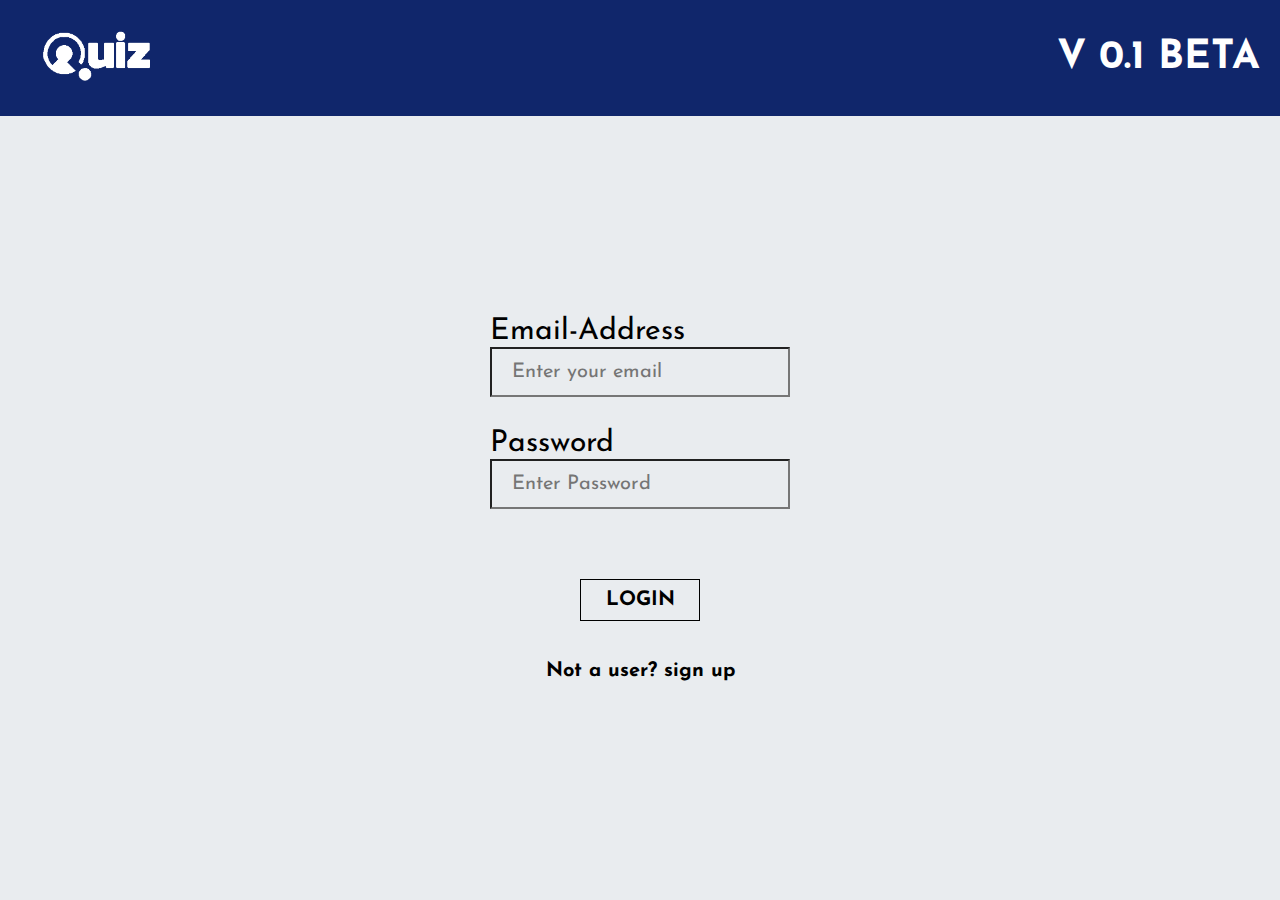
<file: index.html>
<!DOCTYPE html>
<html lang="en">

<head>
    <meta charset="UTF-8">
    <meta http-equiv="X-UA-Compatible" content="IE=edge">
    <meta name="viewport" content="width=device-width, initial-scale=1.0">
    <link rel="preconnect" href="https://fonts.googleapis.com">
    <link rel="preconnect" href="https://fonts.gstatic.com" crossorigin>
    <link
        href="https://fonts.googleapis.com/css2?family=Josefin+Sans:wght@200;300&family=Open+Sans&family=Poppins:wght@300;600&family=Roboto:wght@400;700;900&family=Rubik+Glitch&family=Rubik+Wet+Paint&display=swap"
        rel="stylesheet">
    <title>Welcome to Quiz App</title>
    <link rel="stylesheet" href="style.css">
    <style>
        h2{
            background-color: rgb(255, 58, 58);
            color: #ffff;
            font-size: 2rem;
            text-align: center;
            width: 25%;
        }
        .h2{
            display: flex;
            justify-content: center;
            position: relative;
            top: 15rem;
        }
    </style>
</head>

<body>
    <div class="container">
        <div class="nav-bar">
            <img src="images/logog.png" alt="logo-image" id="logo">
            <h1>V 0.1 BETA</h1>
        </div>
        <div class="sign-in">
            <div class="h2">
                <h2 id="h2"></h2>
            </div>
            <form action="app.js">
                <label> Email-Address <br>
                    <input id="emaill" type="email" name="email" placeholder="Enter your email">
                </label> <br>
                <label>Password <br>
                    <input type="password" name="password" id="passwordd" placeholder="Enter Password">
                </label>
            </form>
            <div class="button">
                <button onclick="quizz()" id="login">LOGIN</button>
                <a href="signup.html">Not a user? sign up</a>
            </div>
        </div>
    </div>



    <script>
        var heading02 = document.querySelector("#h2");
        var fileEmail = document.querySelector("#emaill");
        var filePass = document.querySelector("#passwordd");
        function quizz() {
            var email = localStorage.getItem("email");
            var password = localStorage.getItem("password");
            if (fileEmail.value === email && filePass.value === password) {
                location.href = "http://127.0.0.1:5500/quiz.html"
            }
            else{
                heading02.style.padding = "1rem";
            heading02.innerHTML ="YOUR EMAIL PASSWORD IS NOT CORRECT" ;
            setTimeout(function clearr(){
                heading02.style.padding = "0rem";
                heading02.innerHTML = "";
            },2000)
            }
        }
    </script>
</body>

</html>
</file>
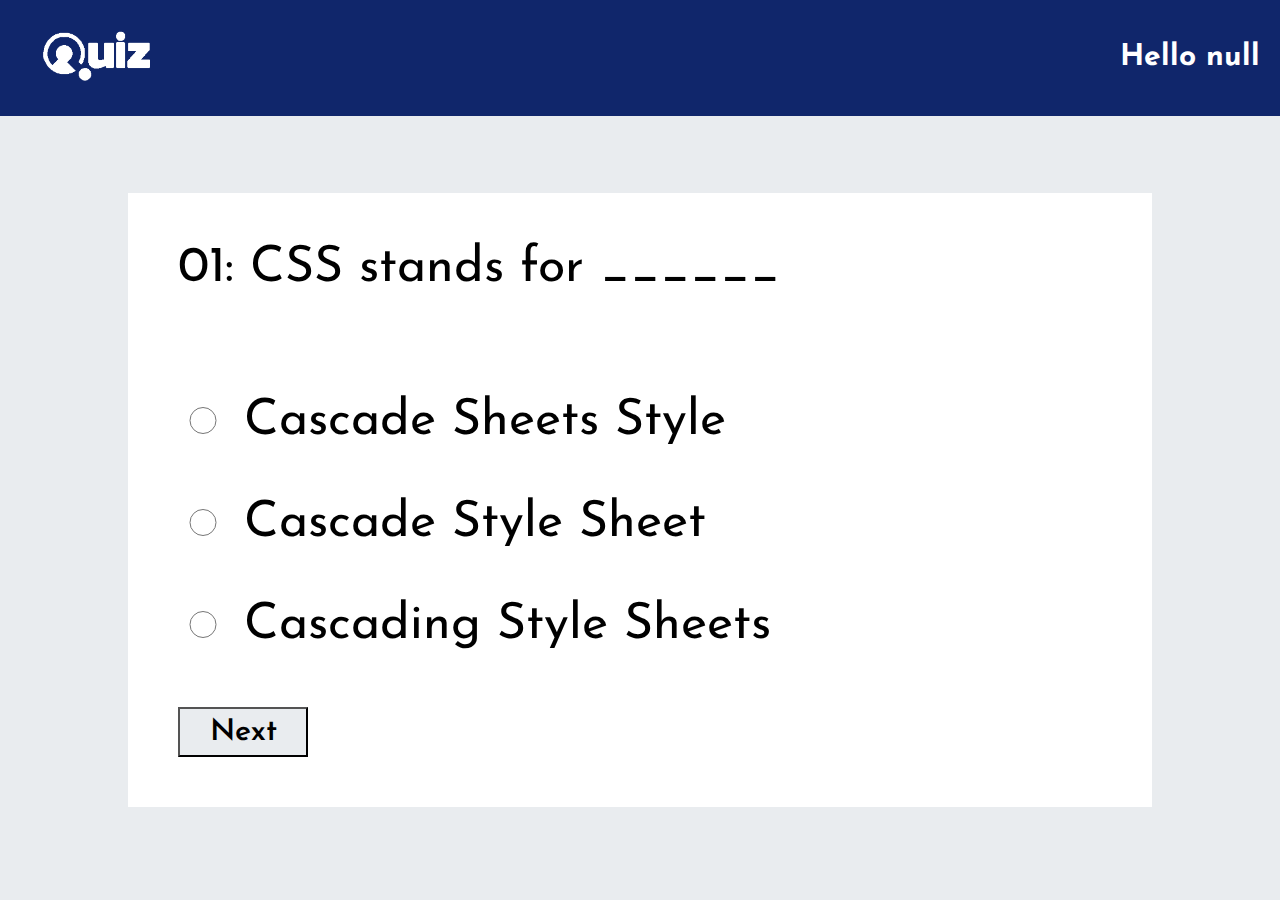
<file: cssq.html>
<!DOCTYPE html>
<html lang="en">

<head>
    <meta charset="UTF-8">
    <meta http-equiv="X-UA-Compatible" content="IE=edge">
    <meta name="viewport" content="width=device-width, initial-scale=1.0">
    <title>CSS Quiz</title>
    <link rel="preconnect" href="https://fonts.googleapis.com">
    <link rel="preconnect" href="https://fonts.gstatic.com" crossorigin>
    <link
        href="https://fonts.googleapis.com/css2?family=Josefin+Sans:wght@200;300&family=Open+Sans&family=Poppins:wght@300;600&family=Roboto:wght@400;700;900&family=Rubik+Glitch&family=Rubik+Wet+Paint&display=swap"
        rel="stylesheet">
    <link rel="stylesheet" href="htmlq.css">
</head>

<body>
    <div class="container">
        <div class="nav-bar">
            <img src="images/logog.png" alt="logo-image" id="logo">
            <h1 id="head"></h1>
        </div>
        <div class="questions">
            <div class="masla">
                <p id="question">01 : What is the full form of html and css and javascript?</p><br><br>
                <input class="input" type="radio" id="answer-01"  value="hyper text markeup" name="answerss">
                <label for="answer-01" id="option-01" >hyper text markeup</label><br><br>
                <input class="input" type="radio" id="answer-02" value="hyper text my language" name="answerss">
                <label for="answer-02" id="option-02" >hyper text my language</label><br><br>
                <input class="input" type="radio" id="answer-03" value="yes language" name="answerss">
                <label for="answer-03" id="option-03">yes language</label><br><br>
                <button class="mall">Next</button>
            </div>
        </div>
    </div>
    <script src="cssq.js"></script>
</body>

</html>
</file>
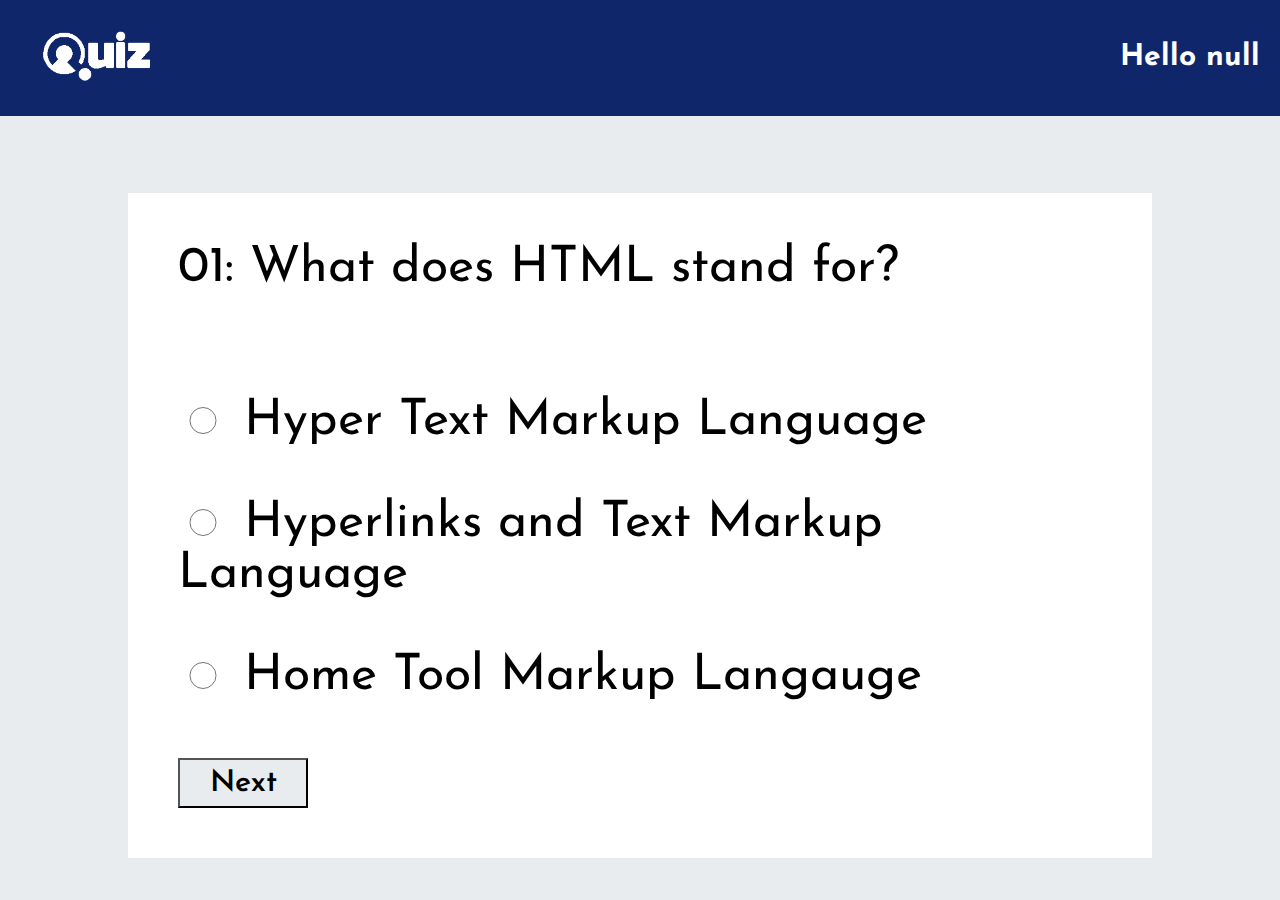
<file: htmlq.html>
<!DOCTYPE html>
<html lang="en">

<head>
    <meta charset="UTF-8">
    <meta http-equiv="X-UA-Compatible" content="IE=edge">
    <meta name="viewport" content="width=device-width, initial-scale=1.0">
    <title>Html Quiz</title>
    <link rel="preconnect" href="https://fonts.googleapis.com">
    <link rel="preconnect" href="https://fonts.gstatic.com" crossorigin>
    <link
        href="https://fonts.googleapis.com/css2?family=Josefin+Sans:wght@200;300&family=Open+Sans&family=Poppins:wght@300;600&family=Roboto:wght@400;700;900&family=Rubik+Glitch&family=Rubik+Wet+Paint&display=swap"
        rel="stylesheet">
    <link rel="stylesheet" href="htmlq.css">
</head>

<body>
    <div class="container">
        <div class="nav-bar">
            <img src="images/logog.png" alt="logo-image" id="logo">
            <h1 id="head"></h1>
        </div>
        <div class="questions">
            <div class="masla">
                <p id="question">01 : What is the full form of html and css and javascript?</p><br><br>
                <input class="input" type="radio" id="answer-01"  value="hyper text markeup" name="answerss">
                <label for="answer-01" id="option-01" >hyper text markeup</label><br><br>
                <input class="input" type="radio" id="answer-02" value="hyper text my language" name="answerss">
                <label for="answer-02" id="option-02" >hyper text my language</label><br><br>
                <input class="input" type="radio" id="answer-03" value="yes language" name="answerss">
                <label for="answer-03" id="option-03">yes language</label><br><br>
                <button class="mall">Next</button>
            </div>
        </div>
    </div>
    <script src="htmlq.js"></script>
</body>

</html>
</file>
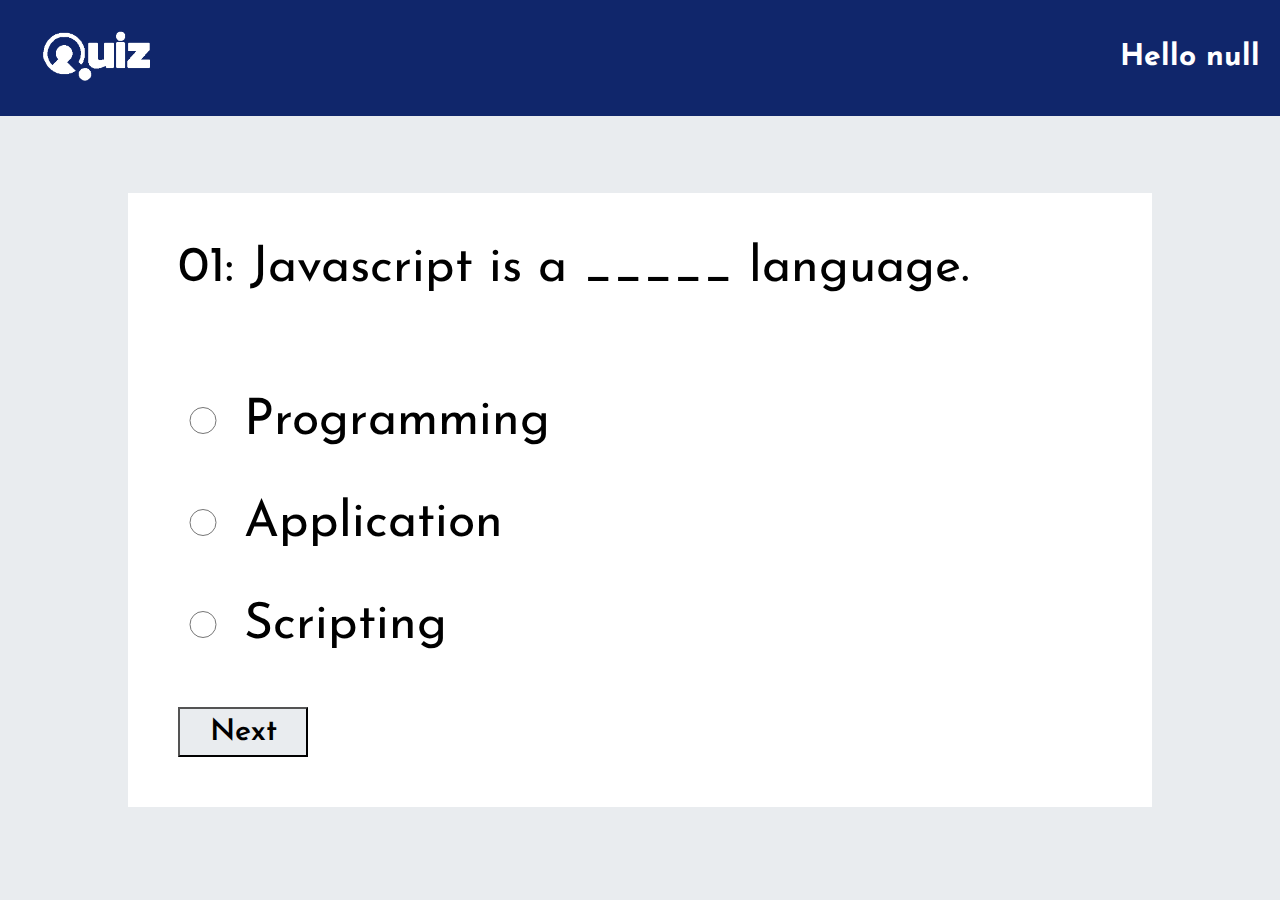
<file: jsq.html>
<!DOCTYPE html>
<html lang="en">

<head>
    <meta charset="UTF-8">
    <meta http-equiv="X-UA-Compatible" content="IE=edge">
    <meta name="viewport" content="width=device-width, initial-scale=1.0">
    <title>JS Quiz</title>
    <link rel="preconnect" href="https://fonts.googleapis.com">
    <link rel="preconnect" href="https://fonts.gstatic.com" crossorigin>
    <link
        href="https://fonts.googleapis.com/css2?family=Josefin+Sans:wght@200;300&family=Open+Sans&family=Poppins:wght@300;600&family=Roboto:wght@400;700;900&family=Rubik+Glitch&family=Rubik+Wet+Paint&display=swap"
        rel="stylesheet">
    <link rel="stylesheet" href="htmlq.css">
</head>

<body>
    <div class="container">
        <div class="nav-bar">
            <img src="images/logog.png" alt="logo-image" id="logo">
            <h1 id="head"></h1>
        </div>
        <div class="questions">
            <div class="masla">
                <p id="question">01 : What is the full form of html and css and javascript?</p><br><br>
                <input class="input" type="radio" id="answer-01"  value="hyper text markeup" name="answerss">
                <label for="answer-01" id="option-01" >hyper text markeup</label><br><br>
                <input class="input" type="radio" id="answer-02" value="hyper text my language" name="answerss">
                <label for="answer-02" id="option-02" >hyper text my language</label><br><br>
                <input class="input" type="radio" id="answer-03" value="yes language" name="answerss">
                <label for="answer-03" id="option-03">yes language</label><br><br>
                <button class="mall">Next</button>
            </div>
        </div>
    </div>
    <script src="jsq.js"></script>
</body>

</html>
</file>
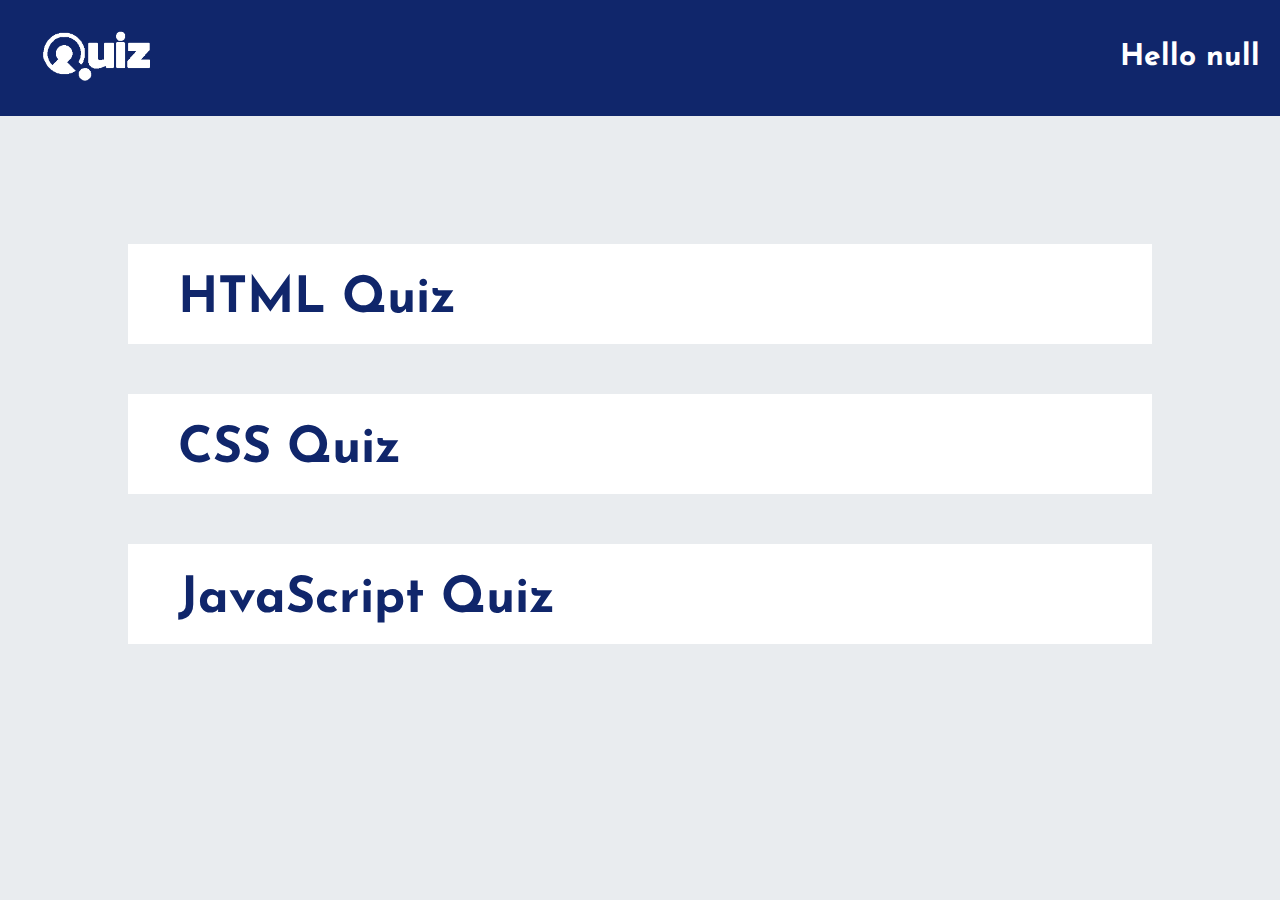
<file: quiz.html>
<!DOCTYPE html>
<html lang="en">

<head>
    <meta charset="UTF-8">
    <meta http-equiv="X-UA-Compatible" content="IE=edge">
    <meta name="viewport" content="width=device-width, initial-scale=1.0">
    <title>quiz</title>
    <link rel="preconnect" href="https://fonts.googleapis.com">
    <link rel="preconnect" href="https://fonts.gstatic.com" crossorigin>
    <link
        href="https://fonts.googleapis.com/css2?family=Josefin+Sans:wght@200;300&family=Open+Sans&family=Poppins:wght@300;600&family=Roboto:wght@400;700;900&family=Rubik+Glitch&family=Rubik+Wet+Paint&display=swap"
        rel="stylesheet">
    <link rel="stylesheet" href="quiz.css">
</head>

<body>
    <div class="container">
        <div class="nav-bar">
            <img src="images/logog.png" alt="logo-image" id="logo">
            <h1 id="head"></h1>
        </div>
        <div class="quiz-selection">
            <div class="html">
                <h1><a href="htmlq.html">HTML Quiz</a></h1>
            </div>
            <div class="css">
                <h1><a href="cssq.html">CSS Quiz</a></h1>
            </div>
            <div class="js">
                <h1><a href="jsq.html">JavaScript Quiz</a></h1>
            </div>
        </div>
    </div>

    <script>
        var h1 = document.querySelector("#head");
        h1.innerHTML ="Hello " + localStorage.getItem("FirstName");
    </script>
</body>

</html>
</file>
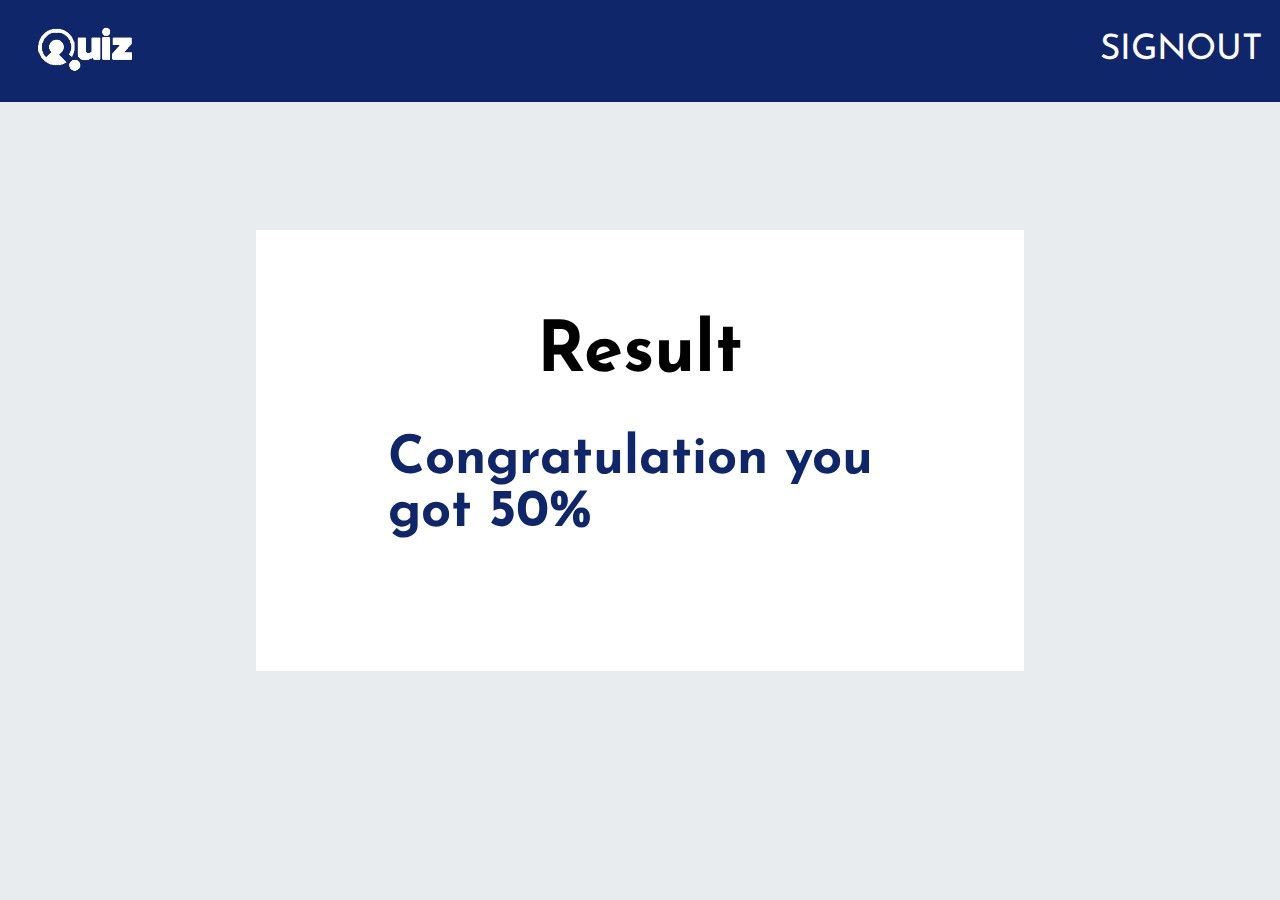
<file: result.html>
<!DOCTYPE html>
<html lang="en">

<head>
    <meta charset="UTF-8">
    <meta http-equiv="X-UA-Compatible" content="IE=edge">
    <meta name="viewport" content="width=device-width, initial-scale=1.0">
    <link rel="preconnect" href="https://fonts.googleapis.com">
    <link rel="preconnect" href="https://fonts.gstatic.com" crossorigin>
    <link
        href="https://fonts.googleapis.com/css2?family=Josefin+Sans:wght@200;300&family=Open+Sans&family=Poppins:wght@300;600&family=Roboto:wght@400;700;900&family=Rubik+Glitch&family=Rubik+Wet+Paint&display=swap"
        rel="stylesheet">
    <title>Result</title>
    <style>
        * {
            margin: 0;
            padding: 0;
            box-sizing: border-box;
            font-family: 'Josefin Sans', sans-serif;
            background-color: #e9ecef;
        }

        .container {
            background-color: #e9ecef;

        }

        html {
            font-size: 62.5%;
        }

        .nav-bar {
            background-color: #10266b;
            display: flex;
            justify-content: space-between;
            align-items: center;
        }

        #logo {
            width: 20rem;
            background-color: #10266b;
        }

        .nav-bar>a {
            color: #ffff;
            text-decoration: none;
            font-size: 4rem;
            padding-right: 2rem;
            background-color: #10266b;
        }
        .nav-bar>a:hover{
            font-weight: 1000;
        }
        .result>h2{
            font-size: 8rem;
            color: black;
            background-color: #ffff;
        }
        .result>h3{
            font-size: 6rem;
            color: #10266b;
            font-weight: bolder;
            padding: 5rem;
            background-color: #ffff;
        }
        .result{
            background-color: #ffff;
            width: 60%;
            display: flex;
            justify-content: center;
            flex-direction: column;
            align-items: center;
            padding: 10rem;
        }
        .divresult{
            display: flex;
            justify-content: center;
            align-items: center;
            margin-top: 10%;
        }
        @media(max-width:1353px){
            html{
                font-size: 55%;
            }
            .nav-bar>a{
                font-size: 4rem;
            }
        }
        @media(max-width:1055px){
            html{
                font-size: 40%;
            }
            .nav-bar>a{
                font-size: 4rem;
            }
            .divresult{
                margin-top: 20%;
            }
        }
        @media(max-width:655px){
            html{
                font-size: 30%;
            }
            .nav-bar>a{
                font-size: 4rem;
            }
            .divresult{
                margin-top: 35%;
            }
        }
        @media(max-width:445px){
            html{
                font-size: 25%;
            }
            .nav-bar>a{
                font-size: 4rem;
            }
            .divresult{
                margin-top: 55%;
            }
        }
        @media(max-width:363px){
            html{
                font-size: 20%;
            }
            .nav-bar>a{
                font-size: 4rem;
            }
            .divresult{
                margin-top: 65%;
            }
        }
    </style>
</head>

<body>
    <div class="container">
        <div class="nav-bar">
            <img src="images/logog.png" alt="logo-image" id="logo">
            <a href="index.html">SIGNOUT</a>
        </div>
        <div class="divresult">
            <div class="result">
                <h2>Result</h2>
                <h3 id="result">Congratulation you got 50%</h3>
            </div>
        </div>
    </div>



    <script>
        var headRes = document.querySelector("#result")
        var totalQuestions = localStorage.getItem("total-Question");
        var score = localStorage.getItem("score");

        var percentage = score/totalQuestions*100;

        if(percentage<=50){
            headRes.innerHTML = "Sorry you got " + percentage +"% and you are not selected"
        }
        else if(percentage<70){
            headRes.innerHTML = "You got " + percentage +"% you are promoted";
        }
        else if(percentage>70){
            headRes.innerHTML = "Congratulations you got " + percentage +"%";
        }
    </script>
</body>

</html>
</file>
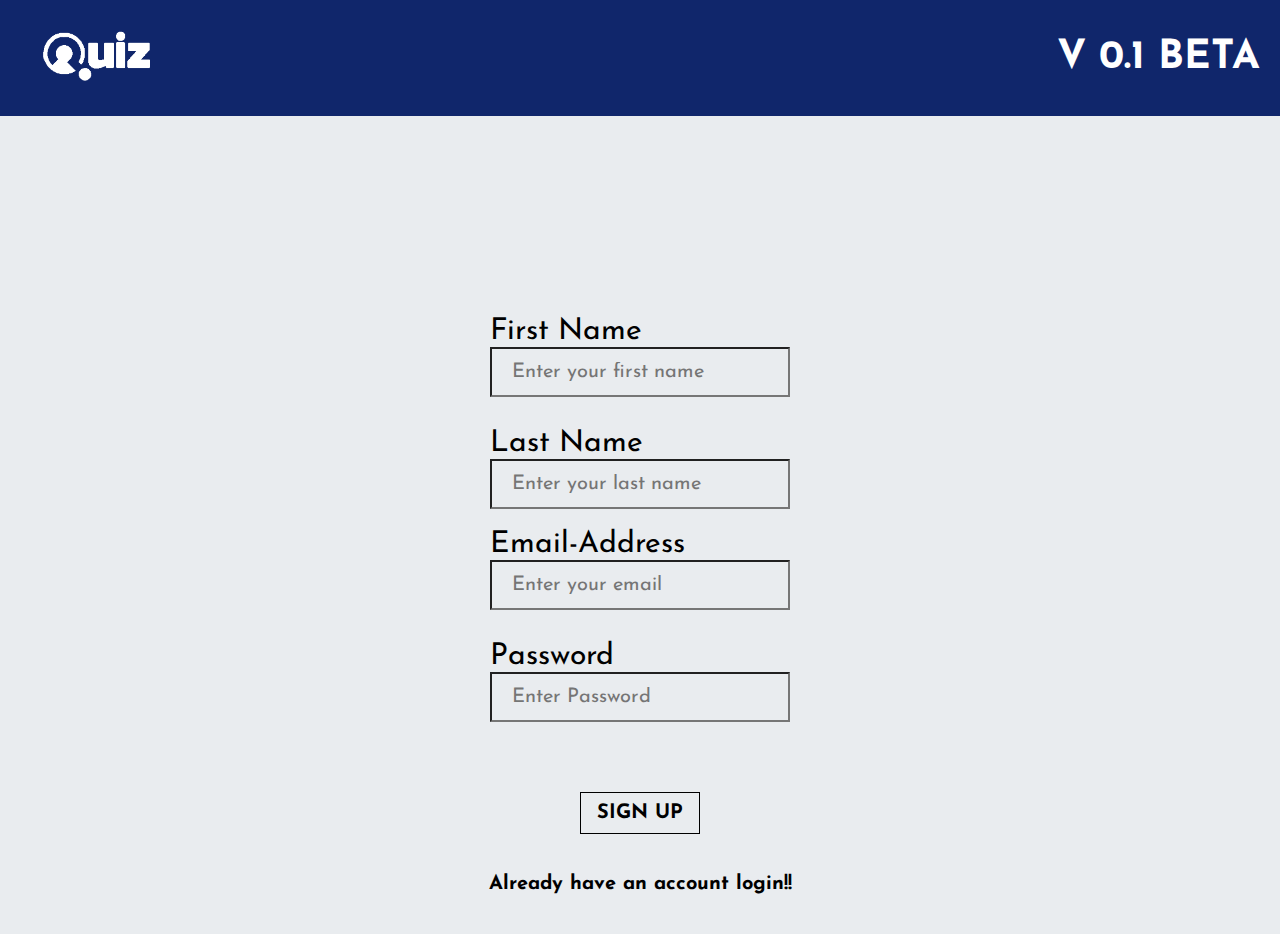
<file: signup.html>
<!DOCTYPE html>
<html lang="en">

<head>
    <meta charset="UTF-8">
    <meta http-equiv="X-UA-Compatible" content="IE=edge">
    <meta name="viewport" content="width=device-width, initial-scale=1.0">
    <link rel="preconnect" href="https://fonts.googleapis.com">
    <link rel="preconnect" href="https://fonts.gstatic.com" crossorigin>
    <link
        href="https://fonts.googleapis.com/css2?family=Josefin+Sans:wght@200;300&family=Open+Sans&family=Poppins:wght@300;600&family=Roboto:wght@400;700;900&family=Rubik+Glitch&family=Rubik+Wet+Paint&display=swap"
        rel="stylesheet">
    <title>Welcome to Quiz App</title>
    <link rel="stylesheet" href="style.css">
    <style>
        h2{
            background-color: rgb(255, 58, 58);
            color: #ffff;
            font-size: 2rem;
            text-align: center;
            width: 25%;
        }
        .h2{
            display: flex;
            justify-content: center;
            position: relative;
            top: 15rem;
        }
    </style>
</head>

<body>
    <div class="container">
        <div class="nav-bar">
            <img src="images/logog.png" alt="logo-image" id="logo">
            <h1>V 0.1 BETA</h1>
        </div>
        <div class="sign-in">
            <div class="h2">
                <h2 id="h2"></h2>
            </div>
            <form action="app.js">
                <label> First Name <br>
                    <input id="firstname" type="text" name="first-name" placeholder="Enter your first name" required >
                </label> <br>
                <label>Last Name <br>
                    <input id="lastname" type="text" name="last-name" placeholder="Enter your last name">
                </label>
                <label> Email-Address <br>
                    <input id="email" type="email" name="email" placeholder="Enter your email" >
                </label> <br>
                <label>Password <br>
                    <input id="password" type="password" name="password" placeholder="Enter Password">
                </label>
            </form>
            <div class="button">
                <button onclick="local()" id="login">SIGN UP</button> 
                <a href="index.html">Already have an account login!!</a>
            </div>
        </div>
    </div>



    <script>
        var heading02 = document.querySelector("#h2");
        var firstName = document.querySelector("#firstname");
        var lastName = document.querySelector("#lastname")
        var emaill = document.querySelector("#email");
        var password = document.querySelector("#password");
        function local(){
           var mail01 = localStorage.setItem("email" , emaill.value);
           var pass01 =  localStorage.setItem("password" , password.value);

           if(firstName.value === "" && lastName.value === "" && emaill.value === "" && password.value === ""){
            heading02.style.padding = "1rem";
            heading02.innerHTML ="PLEASE FILL THE FORM CORRECTLY" ;
            setTimeout(function clearr(){
                heading02.style.padding = "0rem";
                heading02.innerHTML = "";
            },2000)
           }
           else{
            location.href = 'http://127.0.0.1:5500/index.html'
           }

        }
    </script>
</body>

</html>
</file>
<file: style.css>
*{
    margin: 0;
    padding: 0;
    box-sizing: border-box;
    font-family: 'Josefin Sans', sans-serif;
    background-color: #e9ecef;
}
.container{
    background-color: #e9ecef;

}
html{
    font-size: 62.5%;
}
.nav-bar{
    background-color: #10266b;
    display: flex;
    justify-content: space-between;
    align-items: center;
}
#logo{
    width: 20rem;
    background-color: #10266b;
}
.nav-bar>H1{
    color: #ffff;
    font-size: 4rem;
    padding-right: 2rem;
    background-color: #10266b;
}
.signin{

}
form>label{
    font-size: 3rem;
    margin-bottom: 2rem;   
}
input{
    width: 30rem;
    height: 5rem;
    font-size: 2rem;
    padding-left: 1rem;
}
::-webkit-input-placeholder{
    font-size: 2rem;
    padding-left: 1rem;
}
#login{
    font-size: 2rem;
    font-weight: 900;
    padding: 1rem;
    width: 12rem;
    border: 1px solid black;
}
.button{
    margin-top: 5rem;
    display: flex;
    flex-direction: column;
    justify-content: center;
    align-items: center;
}
form{
    display: flex;
    flex-direction: column;
    justify-content: center;
    align-items: center;
    margin-top: 20rem;
}
#login:hover{
    color: #ffff;
    background-color: #10266b;
}
.button>a{
    font-size: 2rem;
    font-weight: bolder;
    text-decoration: none;
    color: black;
    padding: 4rem;
}
.button>a:hover{
    color: #10266b;
}
@media(max-width:983px){
    html{
        font-size: 50%;
    }
}
@media(max-width:445px){
    html{
        font-size: 40%;
    }
    .nav-bar>a{
        font-size: 3rem;
    }
}
@media(max-width:227px){
    html{
        font-size: 35%;
    }
    .nav-bar>a{
        font-size: 2rem;
    }
}
</file>
<file: htmlq.css>
*{
    margin: 0;
    padding: 0;
    box-sizing: border-box;
    font-family: 'Josefin Sans', sans-serif;
    background-color: #e9ecef;
}
.container{
    background-color: #e9ecef;
}
html{
    font-size: 62.5%;
}
.nav-bar{
    background-color: #10266b;
    display: flex;
    justify-content: space-between;
    align-items: center;
}
#logo{
    width: 20rem;
    background-color: #10266b;
}
.nav-bar>h1 {
    color: #ffff;
    font-size: 3rem;
    padding-right: 2rem;
    background-color: #10266b;
    text-decoration: none;
}
.nav-bar>h1:hover{
    font-weight: 1000;
}
.questions{
    display: flex;
    justify-content:center ;
    margin-top: 6%;
}
.masla{
    font-size: 5rem;
    background-color: #ffff;
    width: 80%;
    padding: 5rem;
    text-align: start;
}
.masla>label{
    padding-bottom: 5rem;
    background-color: #ffff;
}
.masla>input{
    width: 5rem;
    height: 2em;
}
.masla>p{
    background-color: #ffff;
}
button{
    font-size: 3rem;
    width: 13rem;
    height: 5rem;
    font-weight: 600;
}
button:hover{
    background-color: #10266b;
    color: #ffff;
}
.button{
    background-color: #ffff;
    display: flex;
    justify-content: start;
}
@media(max-width:1252px){
    html{
        font-size: 60%;
    }
    .nav-bar>h1{
        font-size: 3rem;
    }
}
@media(max-width:1205px){
    html{
        font-size: 55%;
    }
    .nav-bar>h1{
        font-size: 3rem;
    }
}
@media(max-width:877px){
    html{
        font-size: 40%;
    }
    .nav-bar>h1{
        font-size: 3rem;
    }
    .questions{
        margin-top: 20%;
    }
}
@media(max-width:655px){
    html{
        font-size: 32%;
    }
    .nav-bar>h1{
        font-size: 4rem;
    }
    .questions{
        margin-top: 30%;
    }
}
@media(max-width:521px){
    html{
        font-size: 25%;
    }
    .nav-bar>h1{
        font-size: 4rem;
    }
    .questions{
        margin-top: 40%;
    }
}
@media(max-width:301px){
    html{
        font-size: 20%;
    }
    .nav-bar>h1{
        font-size: 4rem;
    }
    .questions{
        margin-top: 60%;
    }
}
</file>
<file: quiz.css>
*{
    margin: 0;
    padding: 0;
    box-sizing: border-box;
    font-family: 'Josefin Sans', sans-serif;
    background-color: #e9ecef;
}
.container{
    background-color: #e9ecef;
}
html{
    font-size: 62.5%;
}
.nav-bar{
    background-color: #10266b;
    display: flex;
    justify-content: space-between;
    align-items: center;
}
#logo{
    width: 20rem;
    background-color: #10266b;
}
.nav-bar>h1 {
    color: #ffff;
    font-size: 3rem;
    padding-right: 2rem;
    background-color: #10266b;
    text-decoration: none;
}
.nav-bar>h1:hover{
    font-weight: 1000;
}
.html>h1 , .css>h1 , .js>h1{
    background-color: #ffff;
    width: 80%;
    height: 6rem;
    font-size: 5rem;
    padding: 5rem;
}
.html>h1>a , .css>h1>a , .js>h1>a{
    text-decoration: none;
    color: #10266b;
    background-color: #ffff;
    position: relative;
    bottom: 2rem;
}
.html , .css , .js{
    display: flex;
    justify-content:  center;
    align-items: center;
    margin-bottom: 5rem;
}
.quiz-selection{
    display: flex;
    flex-direction: column;
    justify-content: center;
    margin-top: 10%;
}
</file>
